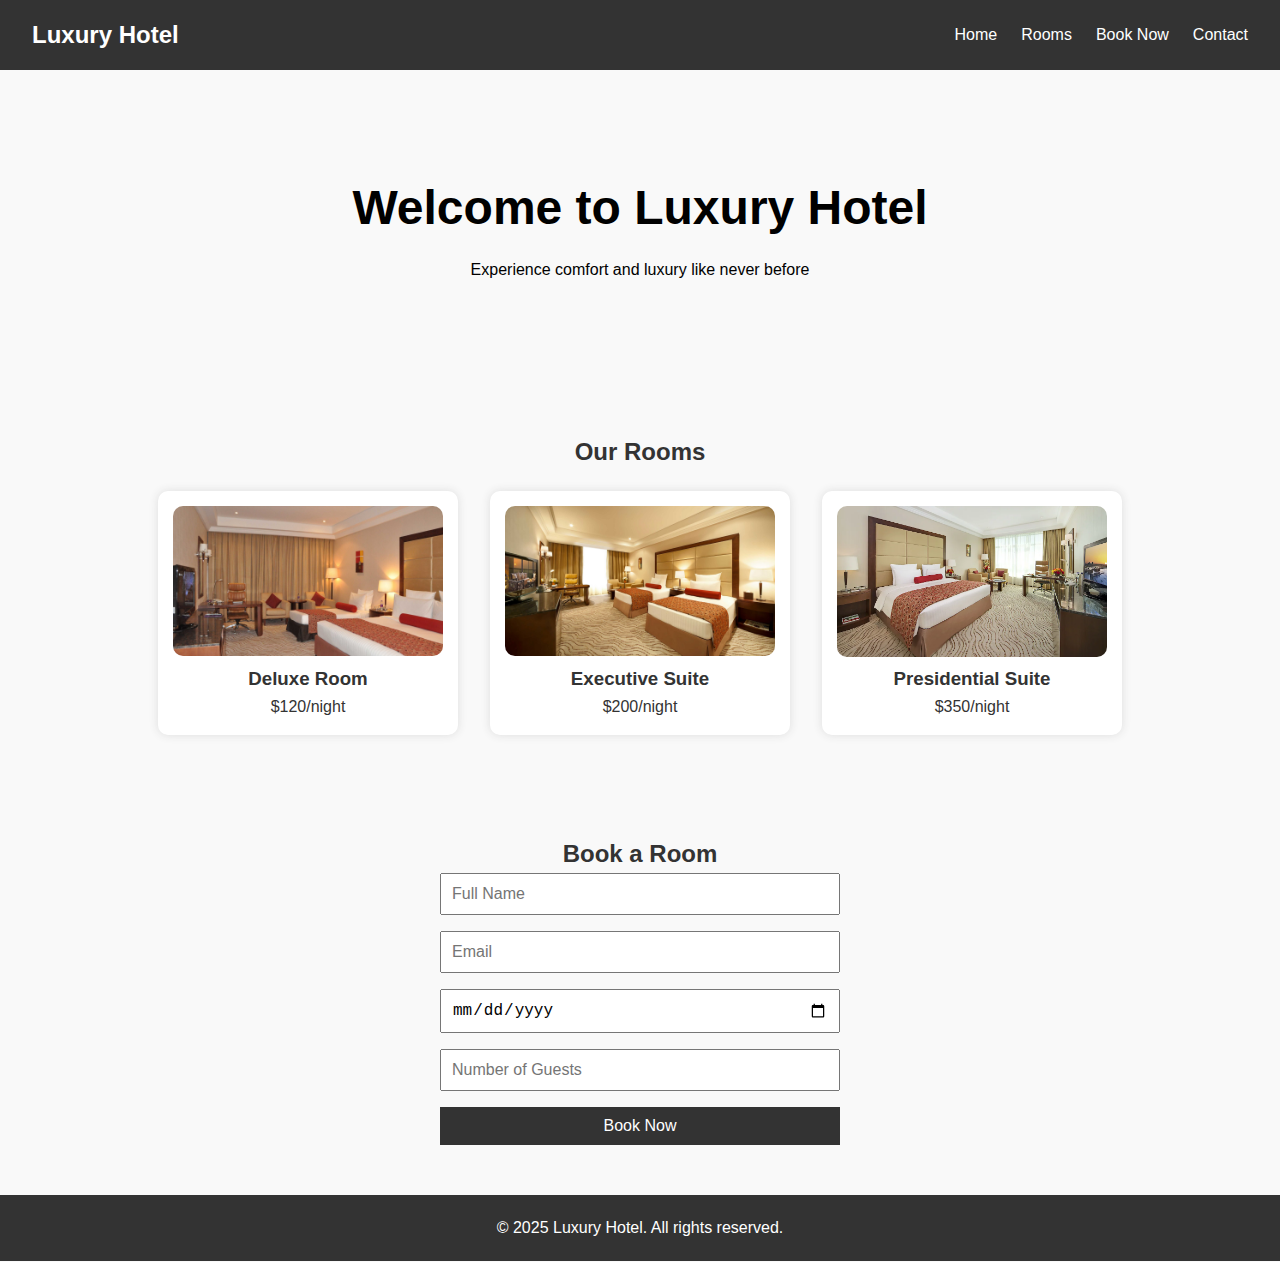
<file: index.html>
<!DOCTYPE html>
<html lang="en">
<head>
  <meta charset="UTF-8" />
  <meta name="viewport" content="width=device-width, initial-scale=1.0" />
  <title>Luxury Hotel</title>
  <link rel="stylesheet" href="index.css" />
</head>
<body>
  <header>
    <nav class="navbar">
      <div class="logo">Luxury Hotel</div>
      <ul class="nav-links" id="navLinks">
        <li><a href="#">Home</a></li>
        <li><a href="#rooms">Rooms</a></li>
        <li><a href="#booking">Book Now</a></li>
        <li><a href="#contact">Contact</a></li>
      </ul>
      <div class="menu-toggle" onclick="toggleMenu()">☰</div>
    </nav>
    <div class="hero">
      <h1 style="color: black;">Welcome to Luxury Hotel</h1>
      <p style="color: black;">Experience comfort and luxury like never before</p>
    </div>
  </header>

  <section id="rooms" class="section">
    <h2>Our Rooms</h2>
    <div class="room-list">
      <div class="room">
        <img src="room4.jpg" alt="Room 1" />
        <h3>Deluxe Room</h3>
        <p>$120/night</p>
      </div>
      <div class="room">
        <img src="room1.jpg" alt="Room 2" />
        <h3>Executive Suite</h3>
        <p>$200/night</p>
      </div>
      <div class="room">
        <img src="room5.jpg" alt="Room 3" />
        <h3>Presidential Suite</h3>
        <p>$350/night</p>
      </div>
    </div>
  </section>

  <section id="booking" class="section">
    <h2>Book a Room</h2>
    <form class="booking-form">
      <input type="text" placeholder="Full Name" required />
      <input type="email" placeholder="Email" required />
      <input type="date" required />
      <input type="number" placeholder="Number of Guests" required />
      <button type="submit">Book Now</button>
    </form>
  </section>

  <footer id="contact">
    <p>&copy; 2025 Luxury Hotel. All rights reserved.</p>
  </footer>

  <script src="index.js"></script>
</body>
</html>
</file>
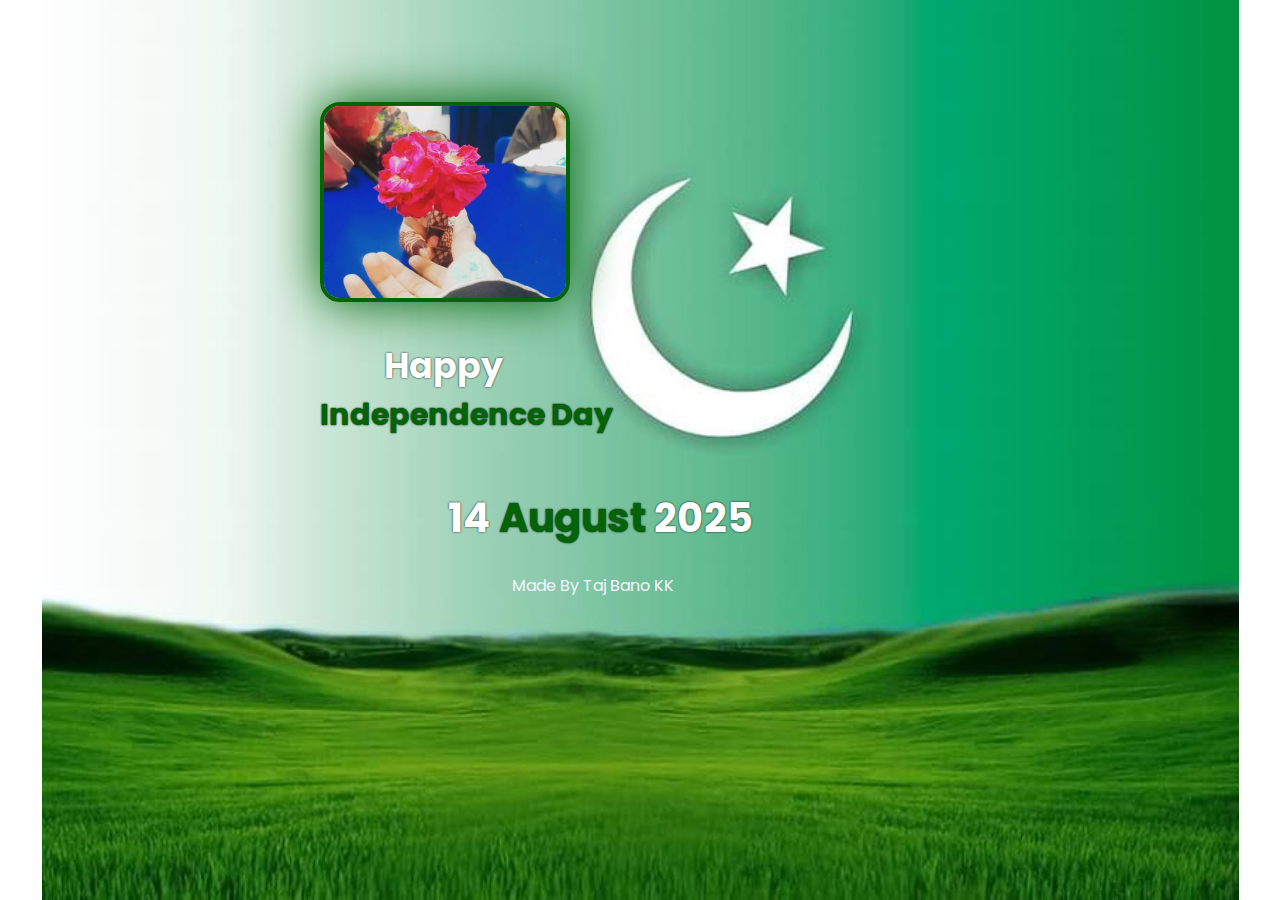
<file: aug.html>
<!DOCTYPE html>
<html lang="en">

<head>
    <meta charset="UTF-8">
    <meta name="viewport" content="width=device-width, initial-scale=1.0">
    <title>Happy Independence Day</title>
    <link rel="stylesheet" href="aug.css">
</head>

<body>
    <section>
    <div class="cont">
        <img src="img.jpg" alt="">
        <h1>Happy</h1>
        <h2>Independence Day</h2>
        <h3>14 <span>August</span> 2025</h3>
    </div>
    <div class="text">
        <p>
            Made By Taj Bano KK
        </p>
    </div>
    </section>
</body>

</html>
</file>
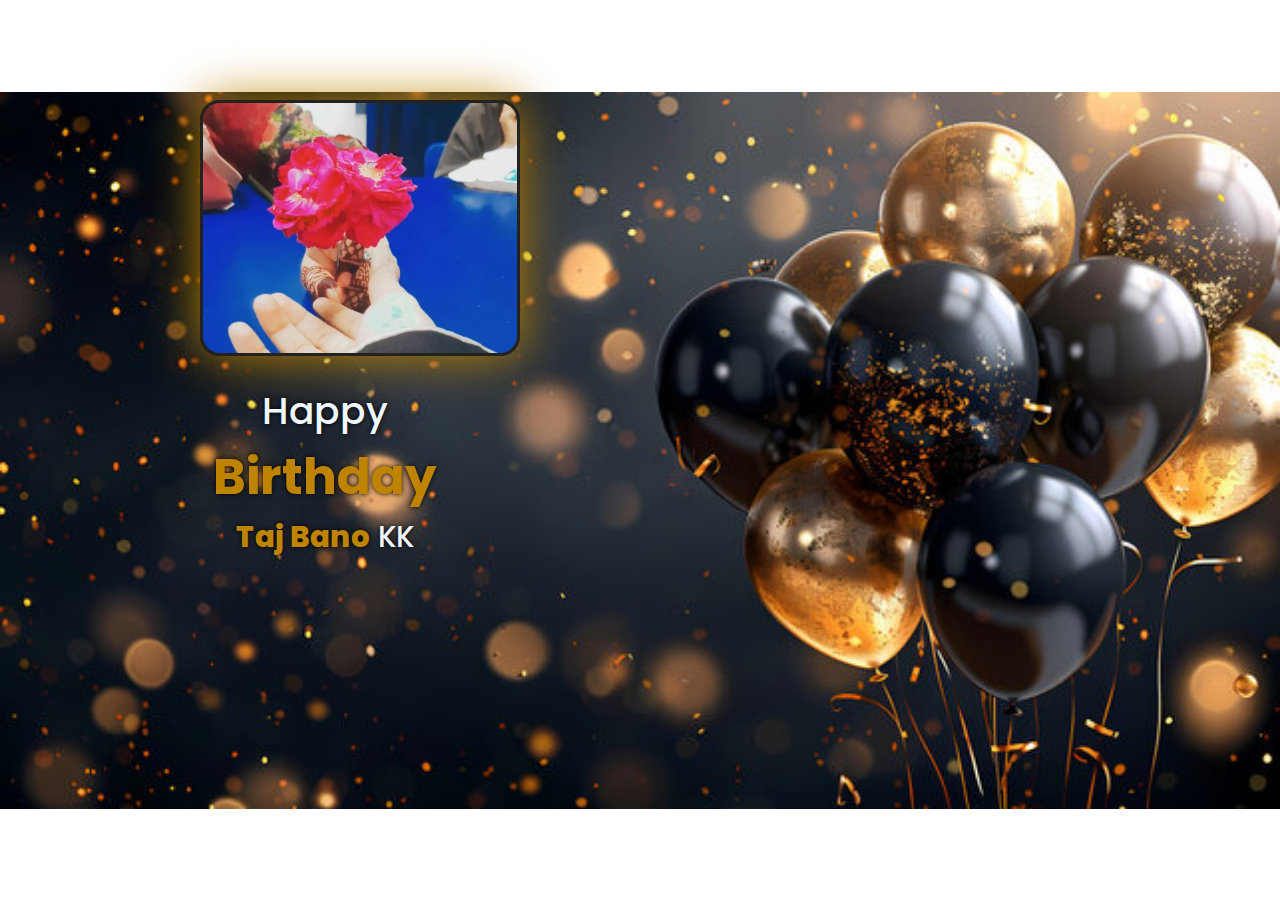
<file: birth.html>
<!DOCTYPE html>
<html lang="en">
<head>
    <meta charset="UTF-8">
    <meta name="viewport" content="width=device-width, initial-scale=1.0">
    <title>Document</title>
    <link rel="stylesheet" href="birth.css">
</head>
<body>
    <div class="cont">
        <img src="img.jpg" alt="">
    </div>
    <div class="text">
        <h2>Happy</h2>
        <h1>Birthday</h1>
        <h3><span>Taj Bano</span> KK</h3>
    </div>
</body>
</html>
</file>
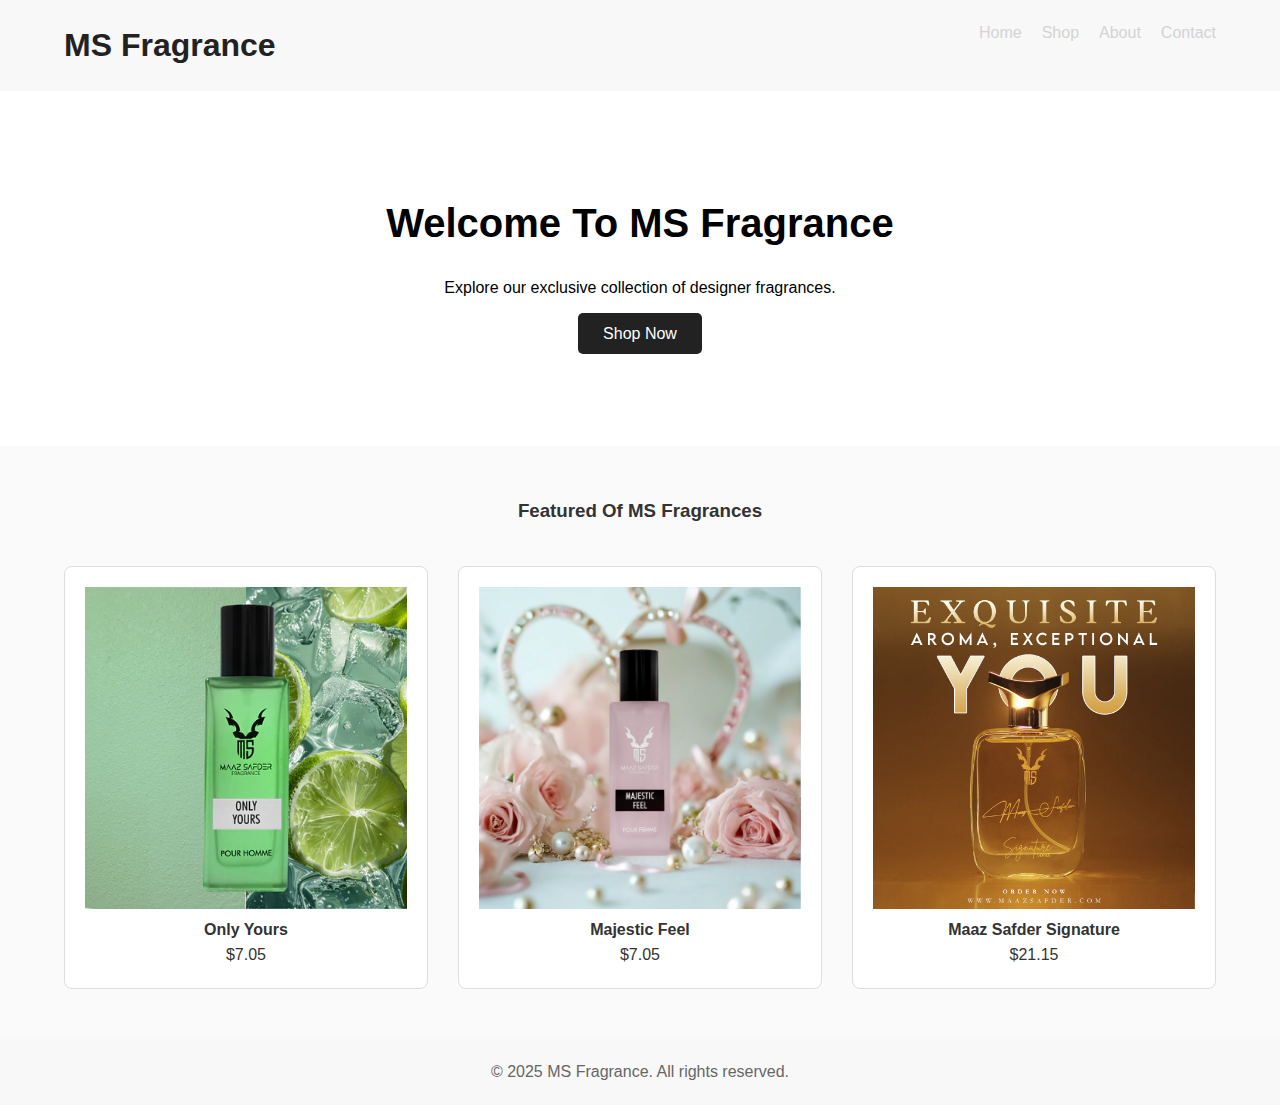
<file: frag.html>
<!DOCTYPE html>
<html lang="en">
<head>
  <meta charset="UTF-8" />
  <meta name="viewport" content="width=device-width, initial-scale=1.0"/>
  <title>Fragrance Store</title>
  <link rel="stylesheet" href="frag.css" />
</head>
<body>
  <header>
    <div class="container">
      <h1>MS Fragrance</h1>
      <nav>
        <ul>
          <li><a href="#">Home</a></li>
          <li><a href="#">Shop</a></li>
          <li><a href="#">About</a></li>
          <li><a href="#">Contact</a></li>
        </ul>
      </nav>
    </div>
  </header>

  <section class="hero">
    <div class="cont">
      <h2 style="color: black;">Welcome To MS Fragrance</h2>
      <p style="color: black;">Explore our exclusive collection of designer fragrances.</p>
      <a href="#" class="btn">Shop Now</a>
    </div>
  </section>

  <section class="products">
    <div class="cont">
      <h3>Featured Of MS Fragrances</h3>
      <div class="product-grid">
        <div class="product-card">
          <img src="only.jpg" alt="Fragrance 1" />
          <h4>Only Yours</h4>
          <p>$7.05</p>
        </div>
        <div class="product-card">
          <img src="maj.jpg" alt="Fragrance 2" />
          <h4>Majestic Feel</h4>
          <p>$7.05</p>
        </div>
        <div class="product-card">
          <img src="sign.jpg" alt="Fragrance 3" />
          <h4>Maaz Safder Signature</h4>
          <p>$21.15</p>
        </div>
      </div>
    </div>
  </section>

  <footer>
    <div class="cont">
      <p>&copy; 2025 MS Fragrance. All rights reserved.</p>
    </div>
  </footer>
</body>
</html>
</file>
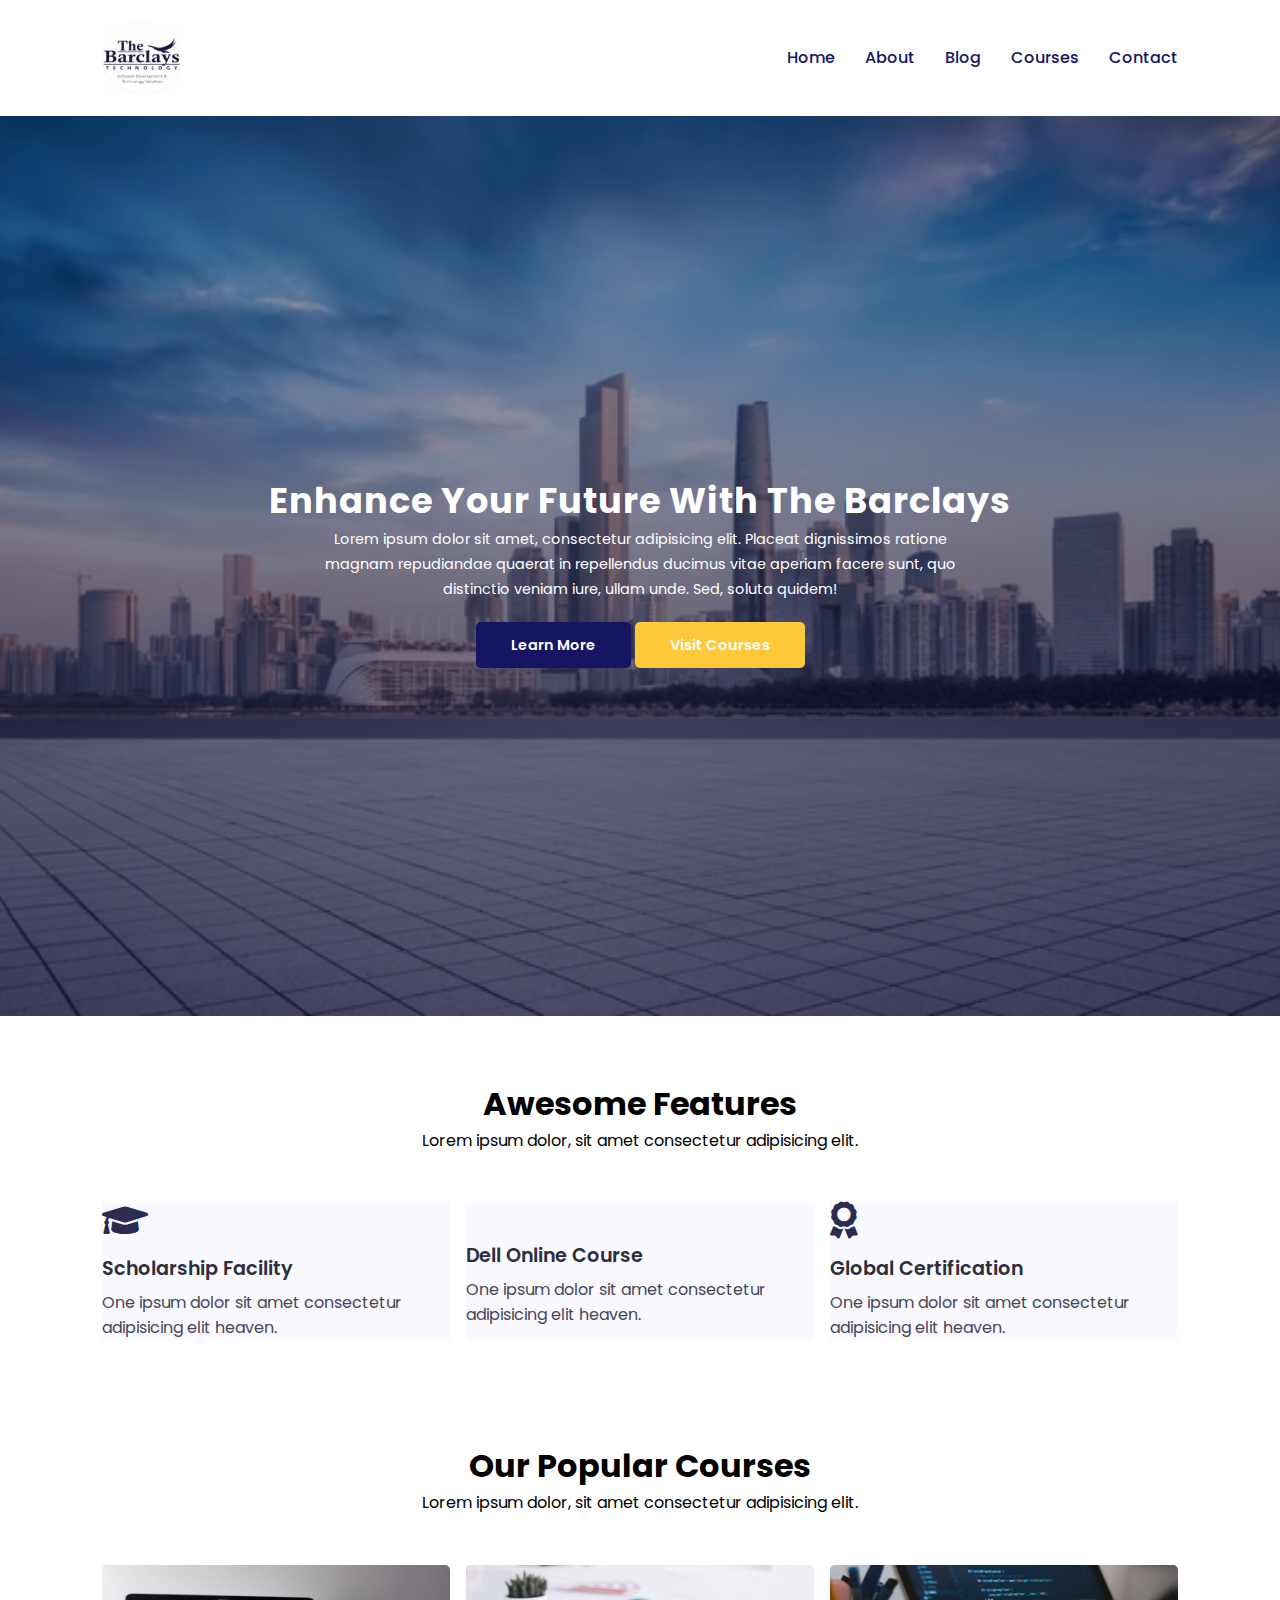
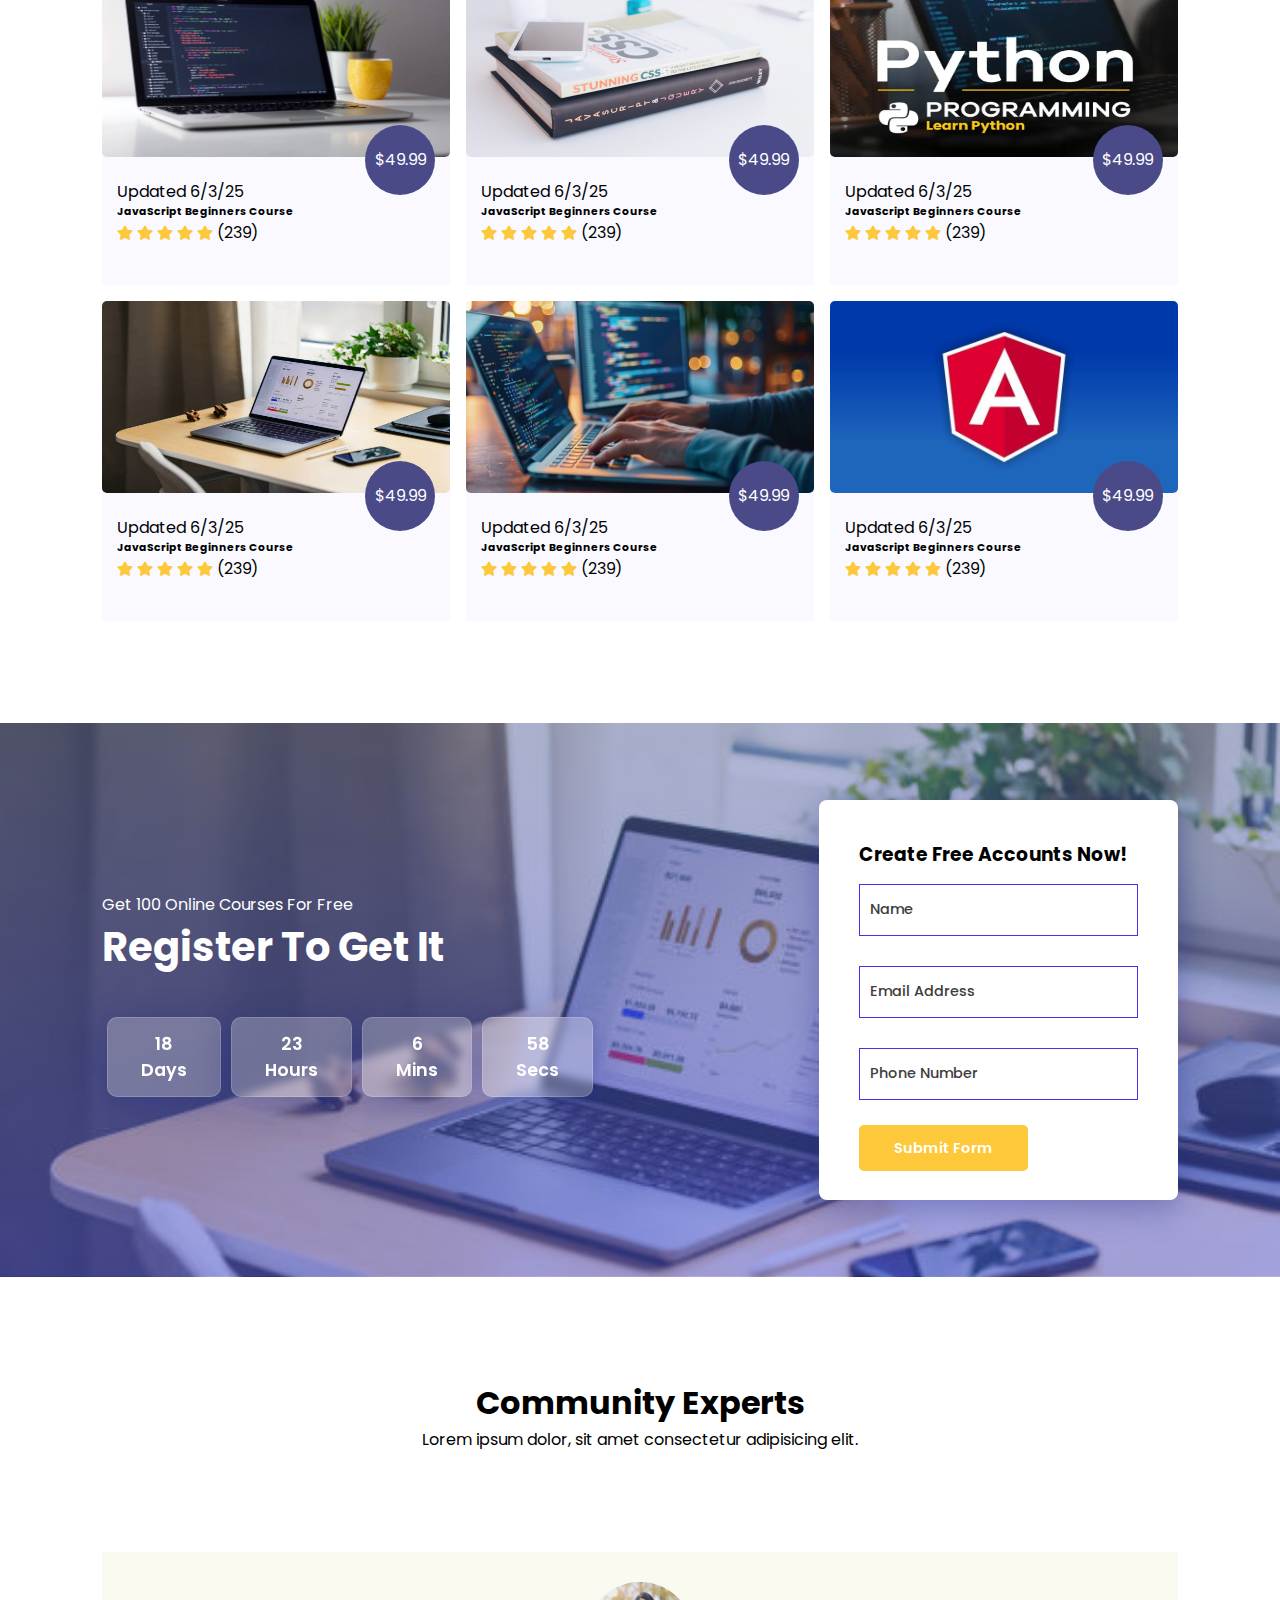
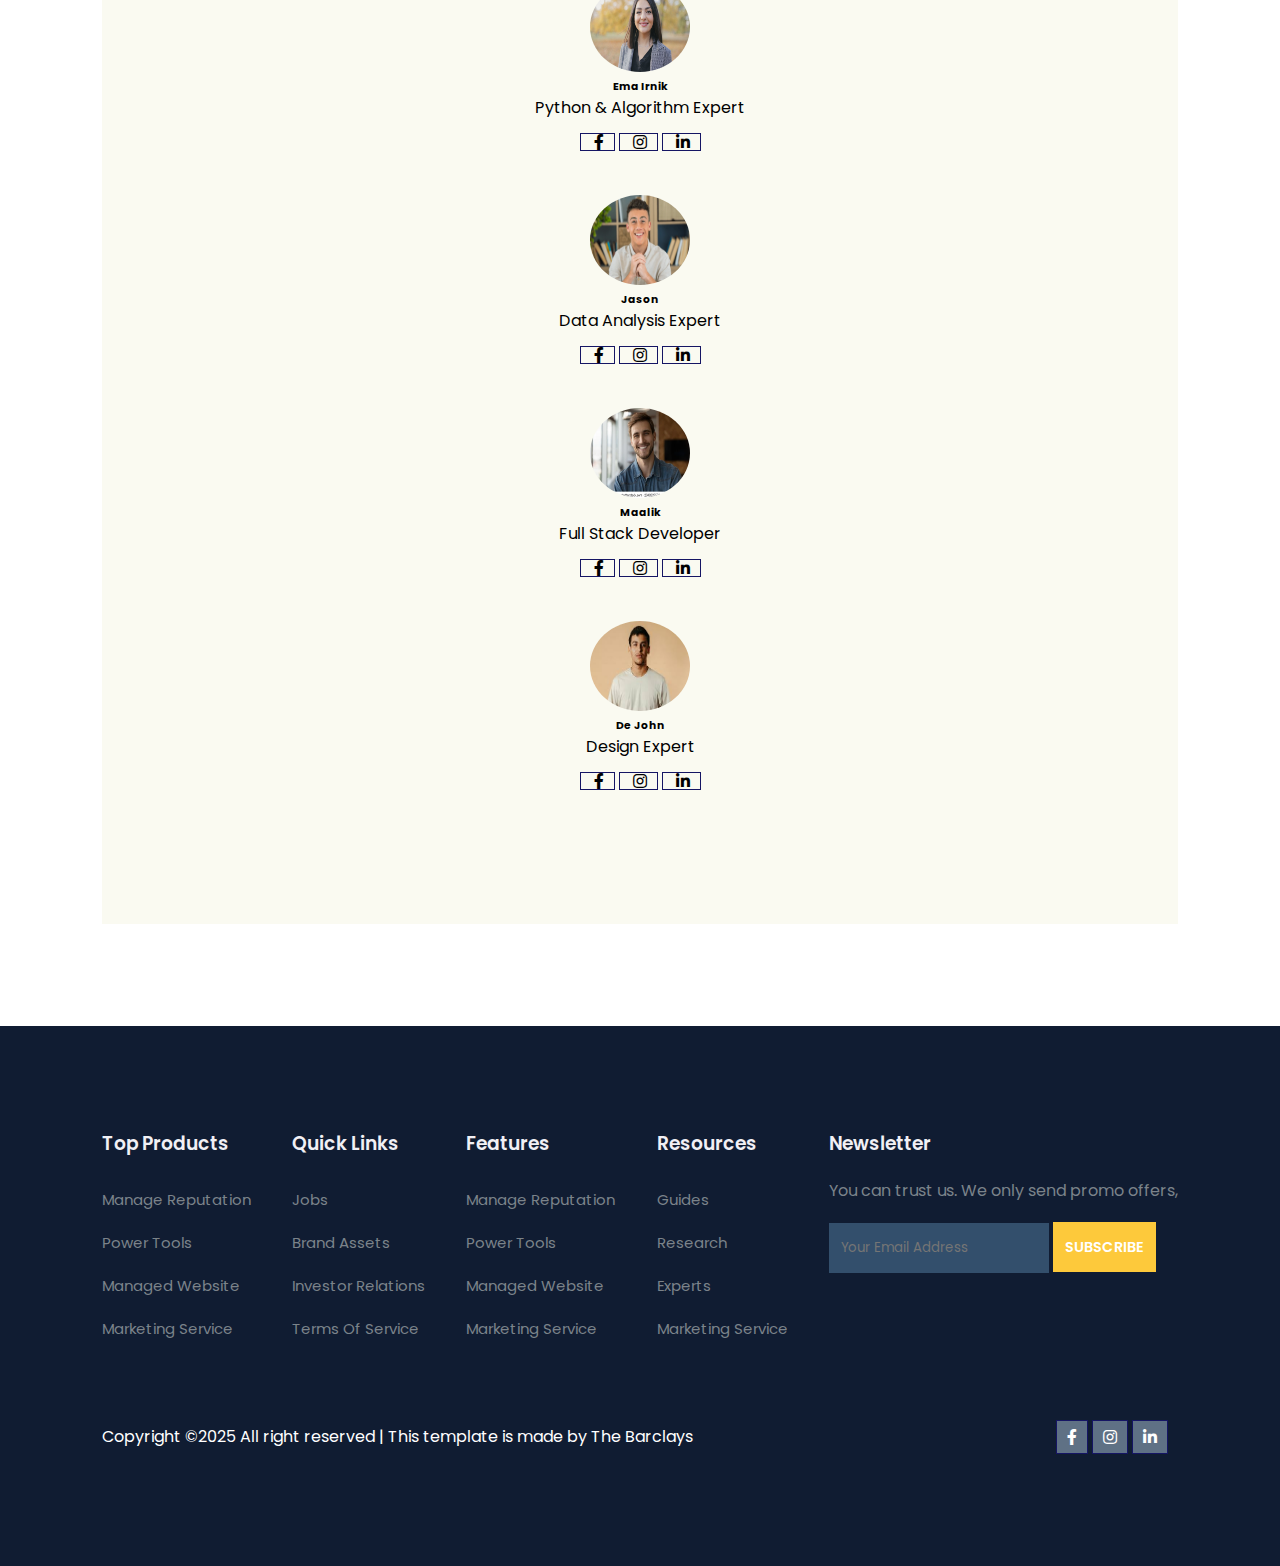
<file: school.html>
<!DOCTYPE html>
<html lang="en">

<head>
    <meta charset="UTF-8" />
    <meta name="viewport" content="width=device-width, initial-scale=1.0" />
    <title>The Barclays Group Of Schools And Colleges</title>
    <link rel="stylesheet" href="school.css">
    <link rel="stylesheet" href="https://pro.fontawesome.com/releases/v5.10.0/css/all.css">
    <script src="https://code.jquery.com/jquery-3.7.1.min.js" integrity="sha256-/JqT3SQfawRcv/BIHPThkBvs0OEvtFFmqPF/lYI/Cxo=" crossorigin="anonymous"></script>
</head>

<body>
    <!-- Nav -->
    <nav>
        <img src="school1.jpg">
        <!-- <h1>The Barclays</h1> -->
        <div class="navigation">
            <ul>
                <i id="menu-close" class="fas fa-times"></i>
                <li><a href="#">Home</a></li>
                <li><a href="#">About</a></li>
                <li><a href="#">Blog</a></li>
                <li><a href="#">Courses</a></li>
                <li><a href="#">Contact</a></li>
            </ul>
            <img id="menu-btn" src="menuu.jpg.png" alt="">
        </div>
    </nav>
    <section id="home">
        <h2>Enhance Your Future With The Barclays</h2>
        <p>Lorem ipsum dolor sit amet, consectetur adipisicing elit. Placeat
            dignissimos ratione magnam repudiandae quaerat in repellendus ducimus vitae aperiam facere sunt,
            quo distinctio veniam iure, ullam unde. Sed, soluta quidem!</p>
        <div class="btn">
            <a class="blue" href="#">Learn More</a>
            <a class="yellow" href="#">Visit Courses</a>
        </div>
    </section>
    <section id="features">
        <h1>Awesome Features</h1>
        <p>Lorem ipsum dolor, sit amet consectetur adipisicing elit.</p>
        <div class="fea-base">
            <div class="fea-box">
                <i class="fas fa-graduation-cap"></i>
                <h3>Scholarship Facility</h3>
                <p>One ipsum dolor sit amet consectetur adipisicing elit heaven.</p>
            </div>
            <div class="fea-box">
                <i class="fas fa-file-certificate"></i>
                <h3>Dell Online Course</h3>
                <p>One ipsum dolor sit amet consectetur adipisicing elit heaven.</p>
            </div>
            <div class="fea-box">
                <i class="fas fa-award"></i>
                <h3>Global Certification</h3>
                <p>One ipsum dolor sit amet consectetur adipisicing elit heaven.</p>
            </div>
        </div>
    </section>
    <section id="course">
        <h1>Our Popular Courses</h1>
        <p>Lorem ipsum dolor, sit amet consectetur adipisicing elit.</p>
        <div class="course-box">
            <div class="courses">
                <img src="c2.jpg" alt="">
                <div class="details">
                    <span>Updated 6/3/25</span>
                    <h6>JavaScript Beginners Course</h6>
                    <div class="star">
                        <i class="fas fa-star"></i>
                        <i class="fas fa-star"></i>
                        <i class="fas fa-star"></i>
                        <i class="fas fa-star"></i>
                        <i class="fas fa-star"></i>
                        <span>(239)</span>
                    </div>
                </div>
                <div class="cost">$49.99</div>
            </div>
            <div class="courses">
                <img src="c0.jpg" alt="">
                <div class="details">
                    <span>Updated 6/3/25</span>
                    <h6>JavaScript Beginners Course</h6>
                    <div class="star">
                        <i class="fas fa-star"></i>
                        <i class="fas fa-star"></i>
                        <i class="fas fa-star"></i>
                        <i class="fas fa-star"></i>
                        <i class="fas fa-star"></i>
                        <span>(239)</span>
                    </div>
                </div>
                <div class="cost">$49.99</div>
            </div>
            <div class="courses">
                <img src="c3.jpg" alt="">
                <div class="details">
                    <span>Updated 6/3/25</span>
                    <h6>JavaScript Beginners Course</h6>
                    <div class="star">
                        <i class="fas fa-star"></i>
                        <i class="fas fa-star"></i>
                        <i class="fas fa-star"></i>
                        <i class="fas fa-star"></i>
                        <i class="fas fa-star"></i>
                        <span>(239)</span>
                    </div>
                </div>
                <div class="cost">$49.99</div>
            </div>
            <div class="courses">
                <img src="c4.jpg" alt="">
                <div class="details">
                    <span>Updated 6/3/25</span>
                    <h6>JavaScript Beginners Course</h6>
                    <div class="star">
                        <i class="fas fa-star"></i>
                        <i class="fas fa-star"></i>
                        <i class="fas fa-star"></i>
                        <i class="fas fa-star"></i>
                        <i class="fas fa-star"></i>
                        <span>(239)</span>
                    </div>
                </div>
                <div class="cost">$49.99</div>
            </div>
            <div class="courses">
                <img src="c5.jpg" alt="">
                <div class="details">
                    <span>Updated 6/3/25</span>
                    <h6>JavaScript Beginners Course</h6>
                    <div class="star">
                        <i class="fas fa-star"></i>
                        <i class="fas fa-star"></i>
                        <i class="fas fa-star"></i>
                        <i class="fas fa-star"></i>
                        <i class="fas fa-star"></i>
                        <span>(239)</span>
                    </div>
                </div>
                <div class="cost">$49.99</div>
            </div>
            <div class="courses">
                <img src="c6.jpg" alt="">
                <div class="details">
                    <span>Updated 6/3/25</span>
                    <h6>JavaScript Beginners Course</h6>
                    <div class="star">
                        <i class="fas fa-star"></i>
                        <i class="fas fa-star"></i>
                        <i class="fas fa-star"></i>
                        <i class="fas fa-star"></i>
                        <i class="fas fa-star"></i>
                        <span>(239)</span>
                    </div>
                </div>
                <div class="cost">$49.99</div>
            </div>
        </div>
    </section>
    <section id="registration">
        <div class="reminder">
            <p>Get 100 Online Courses For Free</p>
            <h1>Register To Get It</h1>
            <div class="time">
                <div class="date">
                    18 <br> Days
                </div>
                <div class="date">
                    23 <br> Hours
                </div>
                <div class="date">
                    6 <br> Mins
                </div>
                <div class="date">
                    58 <br> Secs
                </div>
            </div>
        </div>
        <div class="form">
            <h3>Create Free Accounts Now!</h3>
            <input type="text" placeholder="Name">
            <input type="text" placeholder="Email Address">
            <input type="text" placeholder="Phone Number">
            <div class="btn">
                <a class="yellow" href="#">Submit Form</a>
                <!-- <a class="yellow" href="#">Visit Courses</a> -->
            </div>
        </div>
    </section>
    <section id="experts">
        <h1>Community Experts</h1>
        <p>Lorem ipsum dolor, sit amet consectetur adipisicing elit.</p>
        <div class="expert-box">
            <div class="profile">
                <img src="pro1.jpg" alt="">
                <h6>Ema Irnik</h6>
                <p>Python & Algorithm Expert</p>
                <div class="pro-links">
                    <i class="fab fa-facebook-f"></i>
                    <i class="fab fa-instagram"></i>
                    <i class="fab fa-linkedin-in"></i>
                </div>
                <div class="profile">
                    <img src="pro2.jpg" alt="">
                    <h6>Jason</h6>
                    <p>Data Analysis Expert</p>
                    <div class="pro-links">
                        <i class="fab fa-facebook-f"></i>
                        <i class="fab fa-instagram"></i>
                        <i class="fab fa-linkedin-in"></i>
                    </div>
                    <div class="profile">
                        <img src="pro3.jpg" alt="">
                        <h6>Maalik</h6>
                        <p>Full Stack Developer</p>
                        <div class="pro-links">
                            <i class="fab fa-facebook-f"></i>
                            <i class="fab fa-instagram"></i>
                            <i class="fab fa-linkedin-in"></i>
                        </div>
                        <div class="profile">
                            <img src="pro5.jpg" alt="">
                            <h6>De John</h6>
                            <p>Design Expert</p>
                            <div class="pro-links">
                                <i class="fab fa-facebook-f"></i>
                                <i class="fab fa-instagram"></i>
                                <i class="fab fa-linkedin-in"></i>
                            </div>
                        </div>
                    </div>
    </section>
    <footer>
        <div class="footer-col">
            <h3>Top Products</h3>
            <li>Manage Reputation</li>
            <li>Power Tools</li>
            <li>Managed Website</li>
            <li>Marketing Service</li>
        </div>
        <div class="footer-col">
            <h3>Quick Links</h3>
            <li>Jobs</li>
            <li>Brand Assets</li>
            <li>Investor Relations</li>
            <li>Terms Of Service</li>
        </div>
        <div class="footer-col">
            <h3>Features</h3>
            <li>Manage Reputation</li>
            <li>Power Tools</li>
            <li>Managed Website</li>
            <li>Marketing Service</li>
        </div>
        <div class="footer-col">
            <h3>Resources</h3>
            <li>Guides</li>
            <li>Research</li>
            <li>Experts</li>
            <li>Marketing Service</li>
        </div>
        <div class="footer-col">
            <h3>Newsletter</h3>
            <p>You can trust us. We only send promo offers, </p>
            <div class="subscribe">
                <input type="text" placeholder="Your Email Address">
                <a href="#" class="yellow">SUBSCRIBE</a>
            </div>
        </div>
        <div class="copyright">
            <p>Copyright ©2025 All right reserved | This template is made by The Barclays</p>
            <div class="pro-links">
                <i class="fab fa-facebook-f"></i>
                <i class="fab fa-instagram"></i>
                <i class="fab fa-linkedin-in"></i>
            </div>
        </div>
    </footer>


    <script>
        $('#menu-btn').click(function(){
            $('nav .navigation ul').addClass('active')
        });
        $('#menu-close').click(function(){
            $('nav .navigation ul').removeClass('active')
        });
    </script>
</body>

</html>
</file>
<file: index.css>
* {
  margin: 0;
  padding: 0;
  box-sizing: border-box;
}

body {
  font-family: 'Arial', sans-serif;
  line-height: 1.6;
  background-color: #f9f9f9;
  color: #333;
}

.navbar {
  display: flex;
  justify-content: space-between;
  align-items: center;
  background: #333;
  padding: 1rem 2rem;
  color: #fff;
}

.logo {
  font-size: 1.5rem;
  font-weight: bold;
}

.nav-links {
  list-style: none;
  display: flex;
  gap: 1.5rem;
}

.nav-links li a {
  color: #fff;
  text-decoration: none;
  font-weight: 500;
}

.menu-toggle {
  display: none;
  font-size: 1.5rem;
  cursor: pointer;
}

.hero {
  background: url('https://via.placeholder.com/1200x500') no-repeat center center/cover;
  padding: 100px 20px;
  text-align: center;
  color: white;
}

.hero h1 {
  font-size: 3rem;
  margin-bottom: 10px;
}

.section {
  padding: 50px 20px;
  text-align: center;
}

.room-list {
  display: flex;
  flex-wrap: wrap;
  gap: 2rem;
  justify-content: center;
  margin-top: 20px;
}

.room {
  background: #fff;
  padding: 15px;
  border-radius: 10px;
  box-shadow: 0 0 10px #ddd;
  max-width: 300px;
}

.room img {
  width: 100%;
  border-radius: 10px;
}

.booking-form {
  display: flex;
  flex-direction: column;
  max-width: 400px;
  margin: auto;
  gap: 1rem;
}

.booking-form input,
.booking-form button {
  padding: 10px;
  font-size: 1rem;
}

.booking-form button {
  background: #333;
  color: white;
  border: none;
  cursor: pointer;
}

footer {
  background: #333;
  color: #fff;
  padding: 20px;
  text-align: center;
}

/* Responsive */
@media (max-width: 768px) {
  .nav-links {
    flex-direction: column;
    position: absolute;
    top: 70px;
    left: -100%;
    width: 100%;
    background: #333;
    transition: 0.3s;
  }

  .nav-links.active {
    left: 0;
  }

  .menu-toggle {
    display: block;
  }

  .room-list {
    flex-direction: column;
  }
}
</file>
<file: aug.css>
@import url('https://fonts.googleapis.com/css2?family=Poppins:wght@100;200;300;400;500;600;700;800;900&display=swap');

* {
    margin: 0;
    padding: 0;
    box-sizing: border-box;
    font-family: 'poppins' , sans-serif;
}
body{
    background: url(aug4.jpg)  no-repeat;
    background-size: contain;
    background-position: center;
    min-height: 100vh;
}
.cont h2{
    color: #026406;
    text-shadow: 0 0 2px #000;
    font-size: 30px;
    margin-left: 25%;
    /* align-items: center; */
}
.cont h1{
    color: #ffff;
    margin-left: 30%;
    margin-top: 30px;
    font-size: 35px;
    text-shadow: 0 0 2px #000;
}
.cont h3{
    margin-top: 50px;
    margin-left: 35%;
    font-size: 40px;
    color: #ffff;
    text-shadow: 0 0 2px #000;
}
.cont h3 span{
    /* margin-top: 50px; */
    /* margin-left: 35%; */
    /* font-size: 40px; */
    color: #026406;
    /* text-shadow: 0 0 2px #000; */
}
.cont img{
    margin-top: 8%;
    margin-left: 25%;
    height: 200px;
    width: 250px;
    border-radius: 20px;
    box-shadow: 0 0 50px #026406;
    border: 4px solid #026406;
}
.text p{
    /* margin-top: 0; */
    margin-left: 40%;
    margin-top: 25px;
    color: aliceblue;
    /* margin-bottom: 100%; */
}
</file>
<file: birth.css>
@import url('https://fonts.googleapis.com/css2?family=Poppins:wght@100;200;300;400;500;600;700;800;900&display=swap');

*{
    margin: 0;
    padding: 0;
    box-sizing: border-box;
    font-family: 'poppins' , sans-serif;
}
body{
    /* display: flex; */
    /* justify-content: center; */
    /* align-items: center; */
    min-height: 100vh;
    /* border: 5px solid #be8400; */
    background: url(birth2.jpg) no-repeat;
    background-size: contain;
    background-position: center;
    /* filter: blur(20px); */
    /* border: 5px solid #be8400; */

}
.cont img{
    margin-top: 100px;
    margin-left: 200px;
    width: 25vw;
    height: 20vw;
    border: 3px solid #222221;
    border-radius: 20px;
    box-shadow: 0 0 50px #be8400;
    /* float: left; */
}
.text{
    margin-top: 20px;
    margin-right: 630px;
    text-align: center;
    font-size: 25px;
    color: aliceblue;
}
h1{
    color: #be8400;
    text-shadow: 0 0 5px #000;
    /* font-weight: 600; */
}
h2{
    font-weight: 500;
    text-shadow: 0 0 5px #000;
}
h3{
    font-weight: 500;
    text-shadow: 0 0 5px #000;
}
h3 span{
    color: #be8400;
    font-weight: 800;
    text-shadow: 0 0 5px #000;
}
</file>
<file: school.css>
@import url('https://fonts.googleapis.com/css2?family=Poppins:wght@100;200;300;400;500;600;700;800;900&display=swap');

* {
    margin: 0;
    padding: 0;
    box-sizing: border-box;
    font-family: 'poppins', sans-serif;
}

body {
    font-family: 'Poppins', sans-serif;
}

nav {
    display: flex;
    flex-direction: row;
    justify-content: space-between;
    align-items: center;
    padding: 1vw 8vw;
    box-shadow: 2px 2px 10px rgba(0, 0, 0, 0.15);
    z-index: 999;
}

nav img {
    width: 80px;
    cursor: pointer;
}

nav .navigation {
    display: flex;
}

#menu-btn {
    width: 40px;
    height: 40px;
    margin-top: 13px;
    display: none;
}

#menu-close {
    display: none;
}

nav .navigation ul {
    display: flex;
    justify-content: flex-end;
    align-items: center;
    min-height: 10vh;
}

nav .navigation ul li {
    list-style: none;
    margin-left: 30px;
}

nav .navigation ul li a {
    text-decoration: none;
    color: rgb(21, 21, 100);
    font-size: 16px;
    font-weight: 500;
    transition: 0.3s ease;
}

nav .navigation ul li a:hover {
    color: #FDC93B;
}

#home {
    background-image: linear-gradient(rgba(9, 5, 54, 0.3), rgba(5, 4, 46, 0.7)), url(home0.jpg);
    background-size: cover;
    background-position: center;
    width: 100%;
    height: 100vh;
    display: flex;
    flex-direction: column;
    justify-content: center;
    align-items: center;
    text-align: center;
}

#home h2 {
    color: #fff;
    font-size: 2.2rem;
    letter-spacing: 1px;
}

#home p {
    width: 50%;
    color: #fff;
    font-size: 0.9rem;
    /* letter-spacing: 1px; */
    line-height: 25px;
}

#home .btn {
    margin-top: 30px;
}

#home a {
    text-decoration: none;
    font-size: 0.9rem;
    padding: 13px 35px;
    background-color: #fff;
    font-weight: 600;
    border-radius: 5px;
}

#home a.blue {
    color: #fff;
    background: rgb(21, 21, 100);
    transition: 0.3s ease;
}

#home a.blue:hover {
    color: rgb(21, 21, 100);
    background: #fff;
}

#home a.yellow {
    color: #fff;
    background: #FDC93B;
    transition: 0.3s ease;
}

#home a.yellow:hover {
    color: rgb(21, 21, 100);
    background: #fff;
}

#features {
    padding: 5vw 8vw 0 8vw;
    text-align: center;
}

#features .fea-base {
    display: grid;
    grid-template-columns: repeat(auto-fit, minmax(320px, 1fr));
    grid-gap: 1rem;
    margin-top: 50px;
}

#features .fea-box {
    background: #F9F9FF;
    text-align: start;
}

#features .fea-box i {
    font-size: 2.3rem;
    color: rgb(44, 44, 80);
}

#features .fea-box h3 {
    font-size: 1.2rem;
    font-weight: 600;
    color: rgb(46, 46, 59);
    padding: 13px 0 7px 0;
}

#features .fea-box p {
    font-size: 1rem;
    font-weight: 400;
    color: rgb(70, 70, 87);
    /* padding: 13px 0 7px 0; */
}

#course {
    padding: 8vw 8vw 8vw 8vw;
    text-align: center;
}

#course .courses {
    text-align: start;
    background: #F9F9FF;
    height: 100%;
    position: relative;
}

#course .courses img {
    width: 100%;
    height: 60%;
    background-size: cover;
    background-position: center;
    border-radius: 5px;
}

#course .course-box {
    display: grid;
    grid-template-columns: repeat(auto-fit, minmax(320px, 1fr));
    grid-gap: 1rem;
    margin-top: 50px;
}

#course .courses .details {
    padding: 15px 15px 0 15px;
}

#course .courses .details i {
    color: #FDC93B;
    font-size: .9rem;
}

#course .courses .cost {
    background-color: rgb(74, 74, 136);
    color: #fff;
    line-height: 70px;
    width: 70px;
    height: 70px;
    text-align: center;
    border-radius: 50%;
    position: absolute;
    right: 15px;
    bottom: 90px;
}

#registration {
    padding: 6vw 8vw 6vw 8vw;
    background-image: linear-gradient(rgba(99, 112, 168, 0.5), rgba(81, 91, 233, 0.5)), url(c4.jpg);
    width: 100%;
    height: 100%;
    background-size: cover;
    background-position: center;
    display: flex;
    justify-content: space-between;
    align-items: center;
}

#registration .reminder {
    color: #fff;
    /* font-weight: 500; */
}

#registration .reminder h1 {
    /* color: #fff; */
    font-size: 2.5rem;
    /* font-weight: 500; */
}

#registration .reminder .time {
    display: flex;
    margin-top: 40px;
}

#registration .reminder .time .date {
    text-align: center;
    padding: 13px 33px;
    background: rgba(255, 255, 255, 0.25);
    backdrop-filter: blur(4px);
    box-shadow: 0 8px 32px 0 rgba(31, 38, 135, 0.37);
    border-radius: 10px;
    margin: 0 5px 10px 5px;
    border: 1px solid rgba(255, 255, 255, 0.18);
    font-size: 1.1rem;
    font-weight: 600;
}

#registration .form {
    background: #fff;
    border-radius: 8px;
    display: flex;
    flex-direction: column;
    padding: 40px;
    box-shadow: 0 8px 32px 0 rgba(31, 38, 135, 0.37);
}

#registration .form input {
    margin: 15px 0;
    padding: 15px 10px;
    border: 1px solid rgb(84, 40, 241);
    outline: none;
}

#registration .form input::placeholder {
    color: #413c3c;
    font-size: 0.9rem;
    font-weight: 500;
}

#registration .form .btn {
    margin-top: 20px;
}

#registration .form a.yellow {
    text-decoration: none;
    font-size: 0.9rem;
    padding: 13px 35px;
    background-color: #fff;
    font-weight: 600;
    border-radius: 5px;
    color: #fff;
    background: #FDC93B;
    transition: 0.3s ease;
}

#registration .form a.yellow:hover {
    color: rgb(21, 21, 100);
    background: #fff;
}

#experts {
    padding: 8vw 8vw 8vw 8vw;
    text-align: center;
}

#experts .profile {
    padding: 8vw 8vw 0 8vw;
    text-align: center;
}

#experts .profile img {
    width: 100px;
    height: 90px;
    background-size: cover;
    background-position: center;
    border-radius: 50%;
    /* display: flex; */
    /* justify-content: space-between; */
}

#experts .expert-box {
    display: grid;
    grid-template-rows: repeat(auto-fit, minmax(150px, 1fr));
    grid-gap: 1rem;
    margin-top: 100px;
}

#experts .expert-box .profile {
    background: #fafaf1;
    padding: 30px 10px;
}

.pro-links {
    padding: 10px;
}

.pro-links i {
    padding: 0 10px 0 13px;
    border: 1px solid rgb(21, 21, 100);
    cursor: pointer;
    transition: 0.3s ease;
}

.pro-links i:hover {
    background: rgb(21, 21, 100);
    color: #fff;
    border: 1px solid rgb(21, 21, 100);
    cursor: pointer;
}

footer {
    padding: 8vw;
    background-color: #101C32;
    display: flex;
    justify-content: space-between;
    align-items: flex-start;
    flex-wrap: wrap;
}

footer .footer-col {
    padding-bottom: 40px;
}

footer h3 {
    color: rgb(241, 240, 245);
    font-weight: 600;
    padding-bottom: 20px;
}

footer li {
    list-style: none;
    color: #7b838a;
    padding: 10px 0;
    font-size: 15px;
    cursor: pointer;
    transition: 0.3s ease;
}

footer li:hover {
    color: rgb(241, 240, 245);
}

footer p {
    color: #7b838a;
}

footer .subscribe {
    margin-top: 20px;
}

footer input {
    width: 220px;
    padding: 15px 12px;
    background: #334F6C;
    border: none;
    outline: none;
    color: #fff;
}

footer .subscribe a {
    text-decoration: none;
    font-size: 0.9rem;
    padding: 15px 12px;
    background-color: #fff;
    font-weight: 600;
    /* border-radius: 5px; */
}

footer .subscribe a.yellow {
    color: #fff;
    background: #FDC93B;
    transition: 0.3s ease;
}

footer .subscribe a.yellow:hover {
    color: rgb(21, 21, 100);
    background: #fff;
}

footer .copyright {
    margin-top: 20px;
    display: flex;
    justify-content: space-between;
    align-items: center;
    width: 100%;
    flex-wrap: wrap;
}

footer .copyright p {
    color: #fff;
}

footer .copyright .pro-links {
    margin-left: 0px;
    /* padding-top: 20px; */
}

footer .copyright .pro-links i {
    background-color: #5f7185;
    padding: 8px 10px 8px 10px;
    /* border-radius: 4px; */
    /* margin: 10px; */
    color: #fff;
}

footer .copyright .pro-links i:hover {
    background-color: #FDC93B;
    color: #2c2c2c;
}

@media (max-width : 769px) {
    nav {
        padding: 15px 20px;
    }

    nav img {
        width: 130px;
    }

    #menu-btn {
        display: initial;
    }

    #menu-close {
        display: initial;
        font-size: 1.6rem;
        color: #fff;
        padding: 30px 0 20px 20px;
    }

    nav .navigation ul {
        position: absolute;
        top: 0;
        right: -220px;
        width: 220px;
        height: 100vh;
        background: rgba(17, 20, 104, 0.45);
        backdrop-filter: blur(4.5px);
        border: 1px solid rgba(255, 255, 255, 0.18);
        display: flex;
        flex-direction: column;
        justify-content: flex-start;
        align-items: flex-start;
        transition: 0.3s ease;
        /* min-height: 10vh; */
    }

    nav .navigation ul.active {
        right: 0;
    }

    nav .navigation ul li {
        padding: 20px 0 20px 40px;
        margin-left: 0;
    }

    nav .navigation ul li a {
        color: #fff;
    }

    #home {
        padding: 0px;
    }

    #home p {
        width: 90%;
    }

    #features {
        padding: 8vw 4vw 0 4vw;
    }

    #course {
        padding: 8vw 4vw 0 4vw;
    }

    #registration {
        margin-top: 8vw;
        padding: 6vw 4vw 6vw 4vw;
    }

    #registration .reminder .time {
        display: flex;
        flex-wrap: wrap;
        margin-top: 40px;
    }

    #experts {
        padding: 8vw 8vw 4vw 8vw;
        text-align: center;
    }

    footer .copyright .pro-links {
        margin-top: 15px;
    }
}

@media (max-width:475px) {
    #registration {
        display: flex;
        flex-direction: column;
        justify-content: center;
        align-items: center;
        text-align: center;
    }

    #registration .reminder .time {
        display: flex;
        flex-wrap: wrap;
        justify-content: center;
        align-items: center;
        margin-top: 20px;
        margin-bottom: 20px;
    }
}
</file>
<file: frag.css>
/* Base Reset */
* {
  margin: 0;
  padding: 0;
  box-sizing: border-box;
}

body {
  font-family: 'Arial', sans-serif;
  line-height: 1.6;
  color: #333;
  background-color: #fff;
}

/* Container */
.container {
  width: 90%;
  max-width: 1200px;
  margin: auto;
  background: gray;
}
.cont {
  width: 90%;
  max-width: 1200px;
  margin: auto;
  /* background: gray; */
}
/* Header */
header {
  background-color: #f8f8f8;
  padding: 20px 0;
}

header h1 {
  float: left;
  color: #222;
}

nav {
  float: right;
  /* background: lightgray; */
}

nav ul {
  list-style: none;
  display: flex;
  gap: 20px;
}

nav a {
  text-decoration: none;
  color: lightgray;
  transition: color 0.3s;
}

nav a:hover {
  color: #000;
}

/* Clearfix */
header::after {
  content: '';
  display: table;
  clear: both;
}

/* Hero Section */
.hero {
  background: url("https://via.placeholder.com/1200x400") cover no-repeat;
  color: white;
  text-align: center;
  padding: 100px 20px;
}

.hero h2 {
  font-size: 2.5rem;
}

.hero p {
  margin: 20px 0;
}

.btn {
  background-color: #222;
  color: white;
  padding: 12px 25px;
  text-decoration: none;
  border-radius: 5px;
}

/* Products */
.products {
  padding: 50px 0;
  background-color: #fafafa;
}

.products h3 {
  text-align: center;
  margin-bottom: 40px;
}

.product-grid {
  display: flex;
  justify-content: space-between;
  gap: 20px;
  flex-wrap: wrap;
}

.product-card {
  background: white;
  border: 1px solid #ddd;
  border-radius: 8px;
  overflow: hidden;
  width: calc(33.333% - 20px);
  text-align: center;
  padding: 20px;
}

.product-card img {
  max-width: 100%;
  height: auto;
}

/* Footer */
footer {
  text-align: center;
  padding: 20px;
  background-color: #f8f8f8;
  color: #666;
}

/* Responsive */
@media (max-width: 768px) {
  nav {
    float: none;
    text-align: center;
    margin-top: 10px;
  }

  .product-card {
    width: 100%;
  }

  .hero h2 {
    font-size: 2rem;
  }
}
</file>
